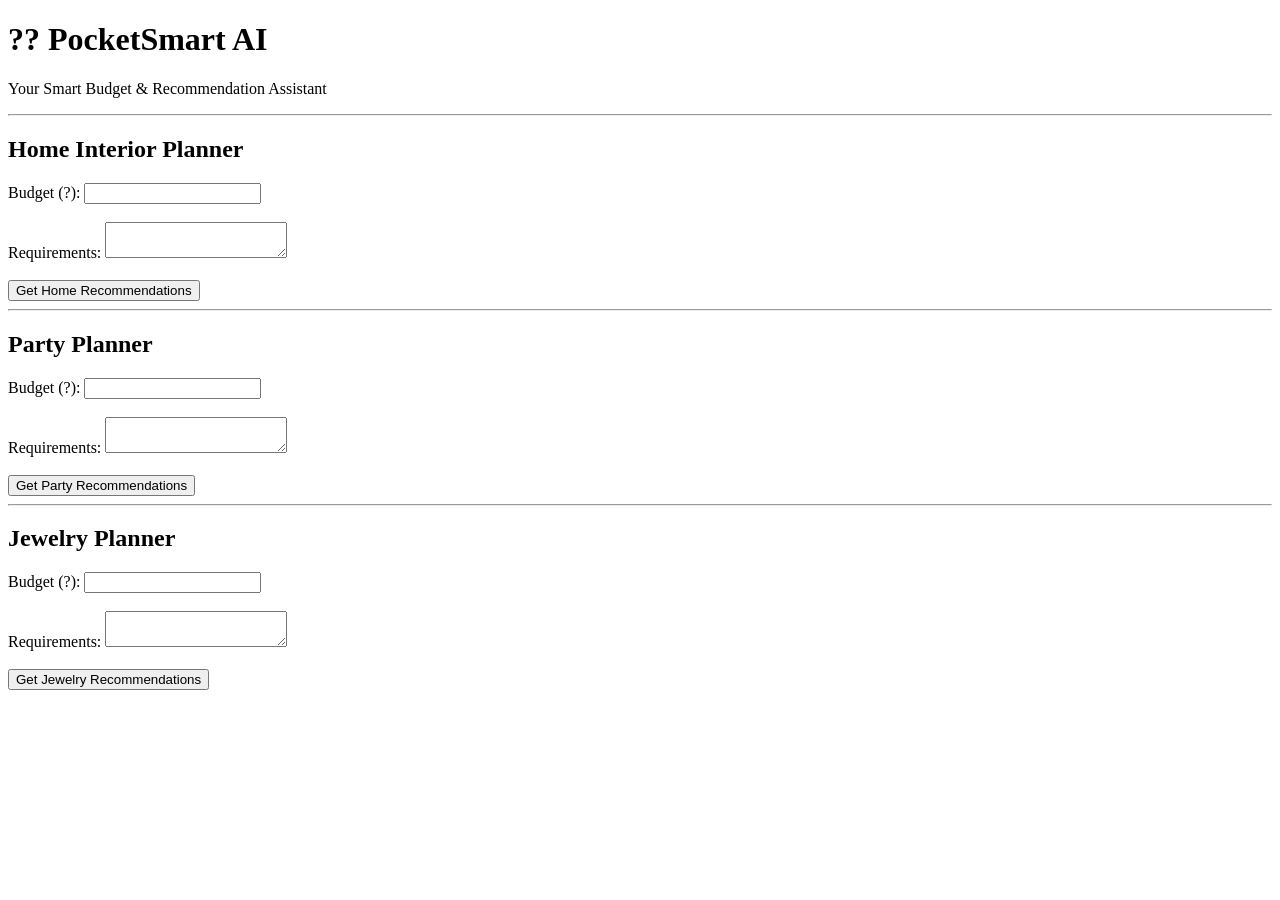
<file: templates/index.html>
<!DOCTYPE html>
<html lang="en">
<head>
    <meta charset="UTF-8">
    <meta name="viewport" content="width=device-width, initial-scale=1.0">
    <title>PocketSmart AI</title>
</head>

<body>

    <h1>?? PocketSmart AI</h1>
    <p>Your Smart Budget & Recommendation Assistant</p>

    <hr>

    <h2>Home Interior Planner</h2>

    <form id="homeForm">
        <label>Budget (?):</label>
        <input type="number" id="homeBudget" required>
        <br><br>

        <label>Requirements:</label>
        <textarea id="homeRequirements" required></textarea>
        <br><br>

        <button type="submit">Get Home Recommendations</button>
    </form>

    <div id="homeResult"></div>

    <hr>

    <h2>Party Planner</h2>

    <form id="partyForm">
        <label>Budget (?):</label>
        <input type="number" id="partyBudget" required>
        <br><br>

        <label>Requirements:</label>
        <textarea id="partyRequirements" required></textarea>
        <br><br>

        <button type="submit">Get Party Recommendations</button>
    </form>

    <div id="partyResult"></div>

    <hr>

    <h2>Jewelry Planner</h2>

    <form id="jewelryForm">
        <label>Budget (?):</label>
        <input type="number" id="jewelryBudget" required>
        <br><br>

        <label>Requirements:</label>
        <textarea id="jewelryRequirements" required></textarea>
        <br><br>

        <button type="submit">Get Jewelry Recommendations</button>
    </form>

    <div id="jewelryResult"></div>


<script>

async function sendRequest(url, budget, requirements, resultId) {

    const formData = new FormData();

    formData.append("budget", budget);
    formData.append("requirements", requirements);

    const resultBox = document.getElementById(resultId);

    resultBox.innerHTML = "<p>Generating recommendations...</p>";

    try {

        const response = await fetch(url, {
            method: "POST",
            body: formData
        });

        const data = await response.json();

        resultBox.innerHTML = `
            <h3>AI Recommendations</h3>
            <pre>${data.recommendations}</pre>
        `;

    } catch (error) {

        resultBox.innerHTML =
            "<p>Error connecting to PocketSmart AI.</p>";
    }
}


document.getElementById("homeForm").addEventListener("submit", function(event) {

    event.preventDefault();

    sendRequest(
        "/generate-home",
        document.getElementById("homeBudget").value,
        document.getElementById("homeRequirements").value,
        "homeResult"
    );

});


document.getElementById("partyForm").addEventListener("submit", function(event) {

    event.preventDefault();

    sendRequest(
        "/generate-party",
        document.getElementById("partyBudget").value,
        document.getElementById("partyRequirements").value,
        "partyResult"
    );

});


document.getElementById("jewelryForm").addEventListener("submit", function(event) {

    event.preventDefault();

    sendRequest(
        "/generate-jewelry",
        document.getElementById("jewelryBudget").value,
        document.getElementById("jewelryRequirements").value,
        "jewelryResult"
    );

});

</script>

</body>
</html>
</file>
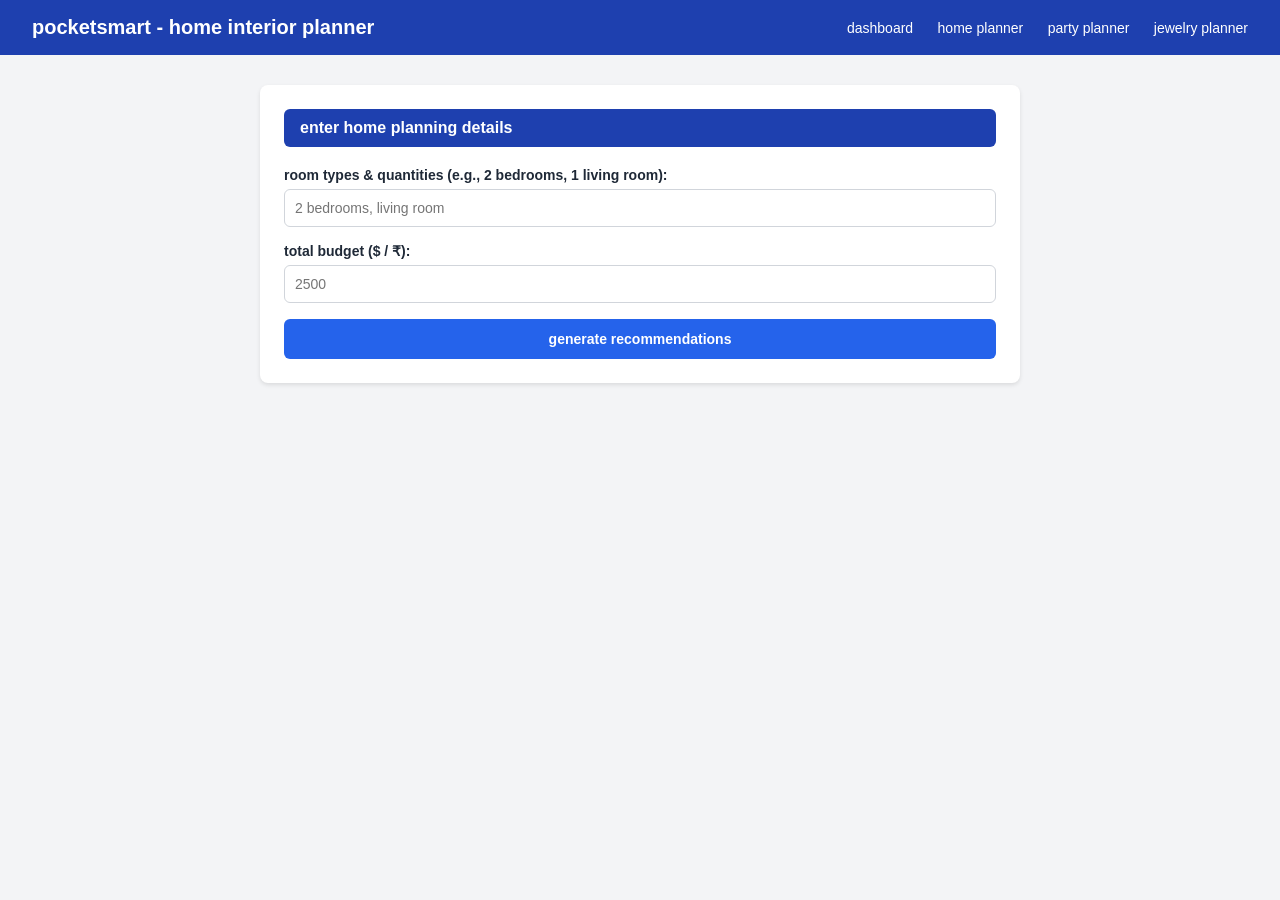
<file: templates/home_planner.html>
<!doctype html>
<html lang="en">
<head>
    <meta charset="utf-8">
    <meta name="viewport" content="width=device-width, initial-scale=1.0">
    <title>pocketsmart - home interior planner</title>
    <style>
        * {
            margin: 0;
            padding: 0;
            box-sizing: border-box;
            font-family: 'segoe ui', tahoma, geneva, verdana, sans-serif;
        }
        body {
            background-color: #f3f4f6;
            color: #1f2937;
        }
        .navbar {
            background-color: #1e40af;
            color: white;
            padding: 16px 32px;
            display: flex;
            justify-content: space-between;
            align-items: center;
        }
        .navbar h1 { font-size: 20px; }
        .nav-links a {
            color: white;
            text-decoration: none;
            margin-left: 20px;
            font-size: 14px;
        }
        .container {
            max-width: 800px;
            margin: 30px auto;
            padding: 0 20px;
        }
        .card {
            background: white;
            padding: 24px;
            border-radius: 8px;
            box-shadow: 0 2px 4px rgba(0,0,0,0.1);
            margin-bottom: 24px;
        }
        .card-header {
            background-color: #1e40af;
            color: white;
            padding: 10px 16px;
            border-radius: 6px;
            font-size: 16px;
            font-weight: bold;
            margin-bottom: 20px;
        }
        .form-group {
            margin-bottom: 16px;
        }
        label {
            display: block;
            font-size: 14px;
            font-weight: 600;
            margin-bottom: 6px;
        }
        input {
            width: 100%;
            padding: 10px;
            border: 1px solid #d1d5db;
            border-radius: 6px;
            font-size: 14px;
        }
        .btn-submit {
            width: 100%;
            background-color: #2563eb;
            color: white;
            border: none;
            padding: 12px;
            border-radius: 6px;
            font-size: 14px;
            font-weight: bold;
            cursor: pointer;
        }
        .btn-submit:hover {
            background-color: #1d4ed8;
        }
    </style>
</head>
<body>

    <div class="navbar">
        <h1>pocketsmart - home interior planner</h1>
        <div class="nav-links">
            <a href="/dashboard">dashboard</a>
            <a href="/home_planner">home planner</a>
            <a href="#">party planner</a>
            <a href="#">jewelry planner</a>
        </div>
    </div>

    <div class="container">
        <!-- input form card -->
        <div class="card">
            <div class="card-header">enter home planning details</div>
            <form action="/home_planner" method="post">
                <div class="form-group">
                    <label>room types & quantities (e.g., 2 bedrooms, 1 living room):</label>
                    <input type="text" name="rooms" placeholder="2 bedrooms, living room" required>
                </div>
                <div class="form-group">
                    <label>total budget ($ / ₹):</label>
                    <input type="number" name="budget" placeholder="2500" required>
                </div>
                <button type="submit" class="btn-submit">generate recommendations</button>
            </form>
        </div>
    </div>

</body>
</html>
</file>
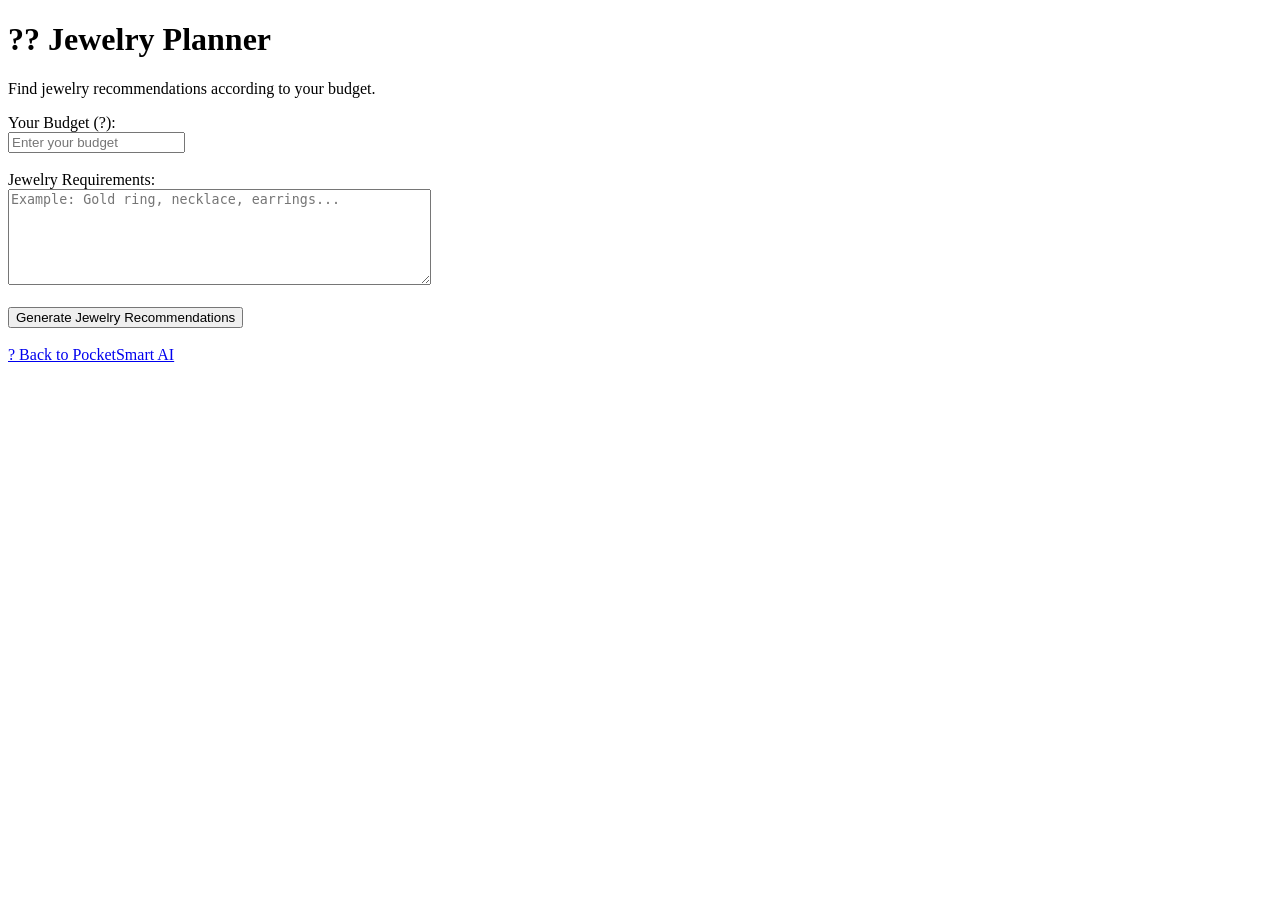
<file: templates/jewelery_planner.html>
<!DOCTYPE html>
<html lang="en">
<head>
    <meta charset="UTF-8">
    <meta name="viewport" content="width=device-width, initial-scale=1.0">
    <title>Jewelry Planner - PocketSmart AI</title>
</head>

<body>

    <h1>?? Jewelry Planner</h1>
    <p>Find jewelry recommendations according to your budget.</p>

    <form action="/generate-jewelry" method="post">

        <label for="budget">Your Budget (?):</label>
        <br>
        <input
            type="number"
            id="budget"
            name="budget"
            placeholder="Enter your budget"
            required
        >

        <br><br>

        <label for="requirements">Jewelry Requirements:</label>
        <br>
        <textarea
            id="requirements"
            name="requirements"
            rows="6"
            cols="50"
            placeholder="Example: Gold ring, necklace, earrings..."
            required
        ></textarea>

        <br><br>

        <button type="submit">
            Generate Jewelry Recommendations
        </button>

    </form>

    <br>

    <a href="/">? Back to PocketSmart AI</a>

</body>
</html>
</file>
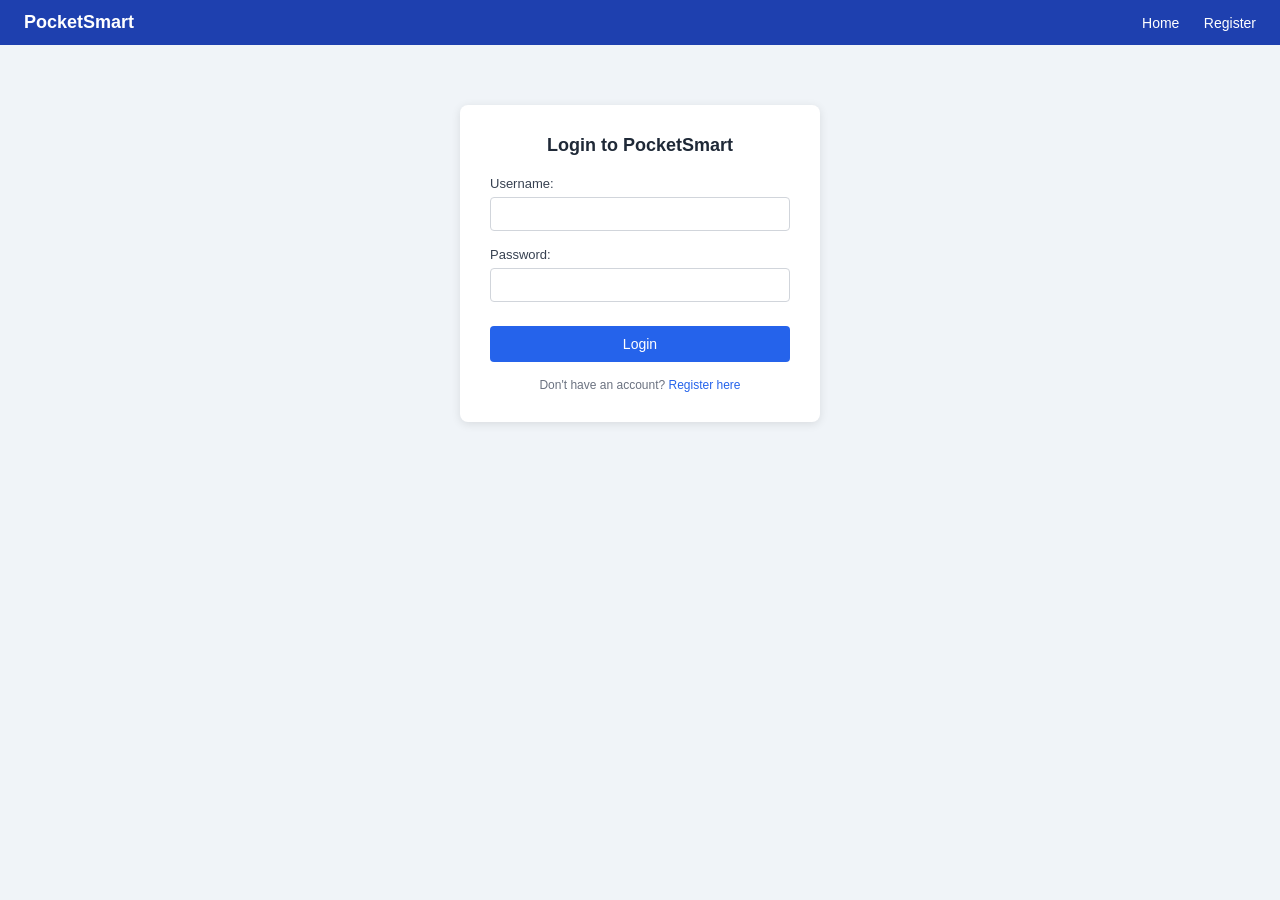
<file: templates/login.html>
<!DOCTYPE html>
<html lang="en">
<head>
    <meta charset="UTF-8">
    <meta name="viewport" content="width=device-width, initial-scale=1.0">
    <title>Login - PocketSmart</title>
    <style>
        * {
            margin: 0;
            padding: 0;
            box-sizing: border-box;
            font-family: Arial, sans-serif;
        }

        body {
            background-color: #f0f4f8;
            min-height: 100vh;
        }

        /* Top Navbar */
        .navbar {
            background-color: #1e40af;
            color: #ffffff;
            padding: 12px 24px;
            display: flex;
            justify-content: space-between;
            align-items: center;
        }

        .navbar .logo {
            font-size: 18px;
            font-weight: bold;
        }

        .navbar .nav-links a {
            color: #ffffff;
            text-decoration: none;
            margin-left: 20px;
            font-size: 14px;
        }

        .navbar .nav-links a:hover {
            text-decoration: underline;
        }

        /* Centered Login Card */
        .login-container {
            display: flex;
            justify-content: center;
            align-items: center;
            padding-top: 60px;
        }

        .login-card {
            background: #ffffff;
            padding: 30px;
            border-radius: 8px;
            box-shadow: 0 2px 10px rgba(0, 0, 0, 0.1);
            width: 100%;
            max-width: 360px;
            text-align: center;
        }

        .login-card h2 {
            font-size: 18px;
            color: #1f2937;
            margin-bottom: 20px;
        }

        .form-group {
            text-align: left;
            margin-bottom: 16px;
        }

        .form-group label {
            display: block;
            font-size: 13px;
            color: #374151;
            margin-bottom: 6px;
        }

        .form-group input {
            width: 100%;
            padding: 8px 12px;
            border: 1px solid #d1d5db;
            border-radius: 4px;
            font-size: 14px;
            outline: none;
        }

        .form-group input:focus {
            border-color: #2563eb;
        }

        .btn-submit {
            width: 100%;
            padding: 10px;
            background-color: #2563eb;
            color: #ffffff;
            border: none;
            border-radius: 4px;
            font-size: 14px;
            cursor: pointer;
            margin-top: 8px;
        }

        .btn-submit:hover {
            background-color: #1d4ed8;
        }

        .register-link {
            font-size: 12px;
            color: #6b7280;
            margin-top: 16px;
        }

        .register-link a {
            color: #2563eb;
            text-decoration: none;
        }

        .register-link a:hover {
            text-decoration: underline;
        }
    </style>
</head>
<body>

    <!-- Navbar -->
    <div class="navbar">
        <div class="logo">PocketSmart</div>
        <div class="nav-links">
            <a href="/">Home</a>
            <a href="/register">Register</a>
        </div>
    </div>

    <!-- Login Form Container -->
    <div class="login-container">
        <div class="login-card">
            <h2>Login to PocketSmart</h2>
            <form action="/login" method="POST">
                <div class="form-group">
                    <label for="username">Username:</label>
                    <input type="text" id="username" name="username" required autocomplete="off">
                </div>

                <div class="form-group">
                    <label for="password">Password:</label>
                    <input type="password" id="password" name="password" required>
                </div>

                <button type="submit" class="btn-submit">Login</button>
            </form>

            <div class="register-link">
                Don't have an account? <a href="/register">Register here</a>
            </div>
        </div>
    </div>

</body>
</html>
</file>
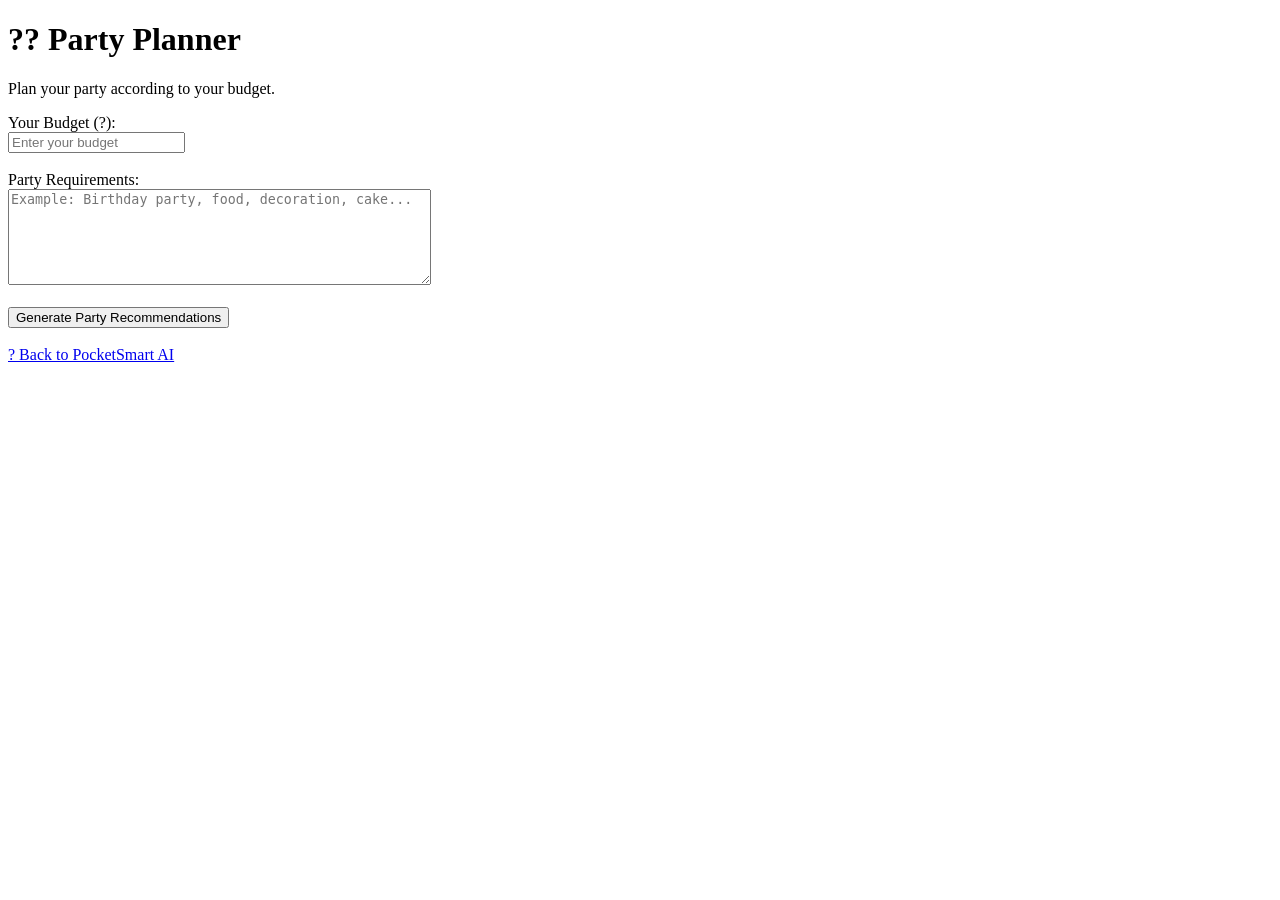
<file: templates/party_planner.html>
<!DOCTYPE html>
<html lang="en">
<head>
    <meta charset="UTF-8">
    <meta name="viewport" content="width=device-width, initial-scale=1.0">
    <title>Party Planner - PocketSmart AI</title>
</head>

<body>

    <h1>?? Party Planner</h1>
    <p>Plan your party according to your budget.</p>

    <form action="/generate-party" method="post">

        <label for="budget">Your Budget (?):</label>
        <br>
        <input
            type="number"
            id="budget"
            name="budget"
            placeholder="Enter your budget"
            required
        >

        <br><br>

        <label for="requirements">Party Requirements:</label>
        <br>
        <textarea
            id="requirements"
            name="requirements"
            rows="6"
            cols="50"
            placeholder="Example: Birthday party, food, decoration, cake..."
            required
        ></textarea>

        <br><br>

        <button type="submit">
            Generate Party Recommendations
        </button>

    </form>

    <br>

    <a href="/">? Back to PocketSmart AI</a>

</body>
</html>
</file>
